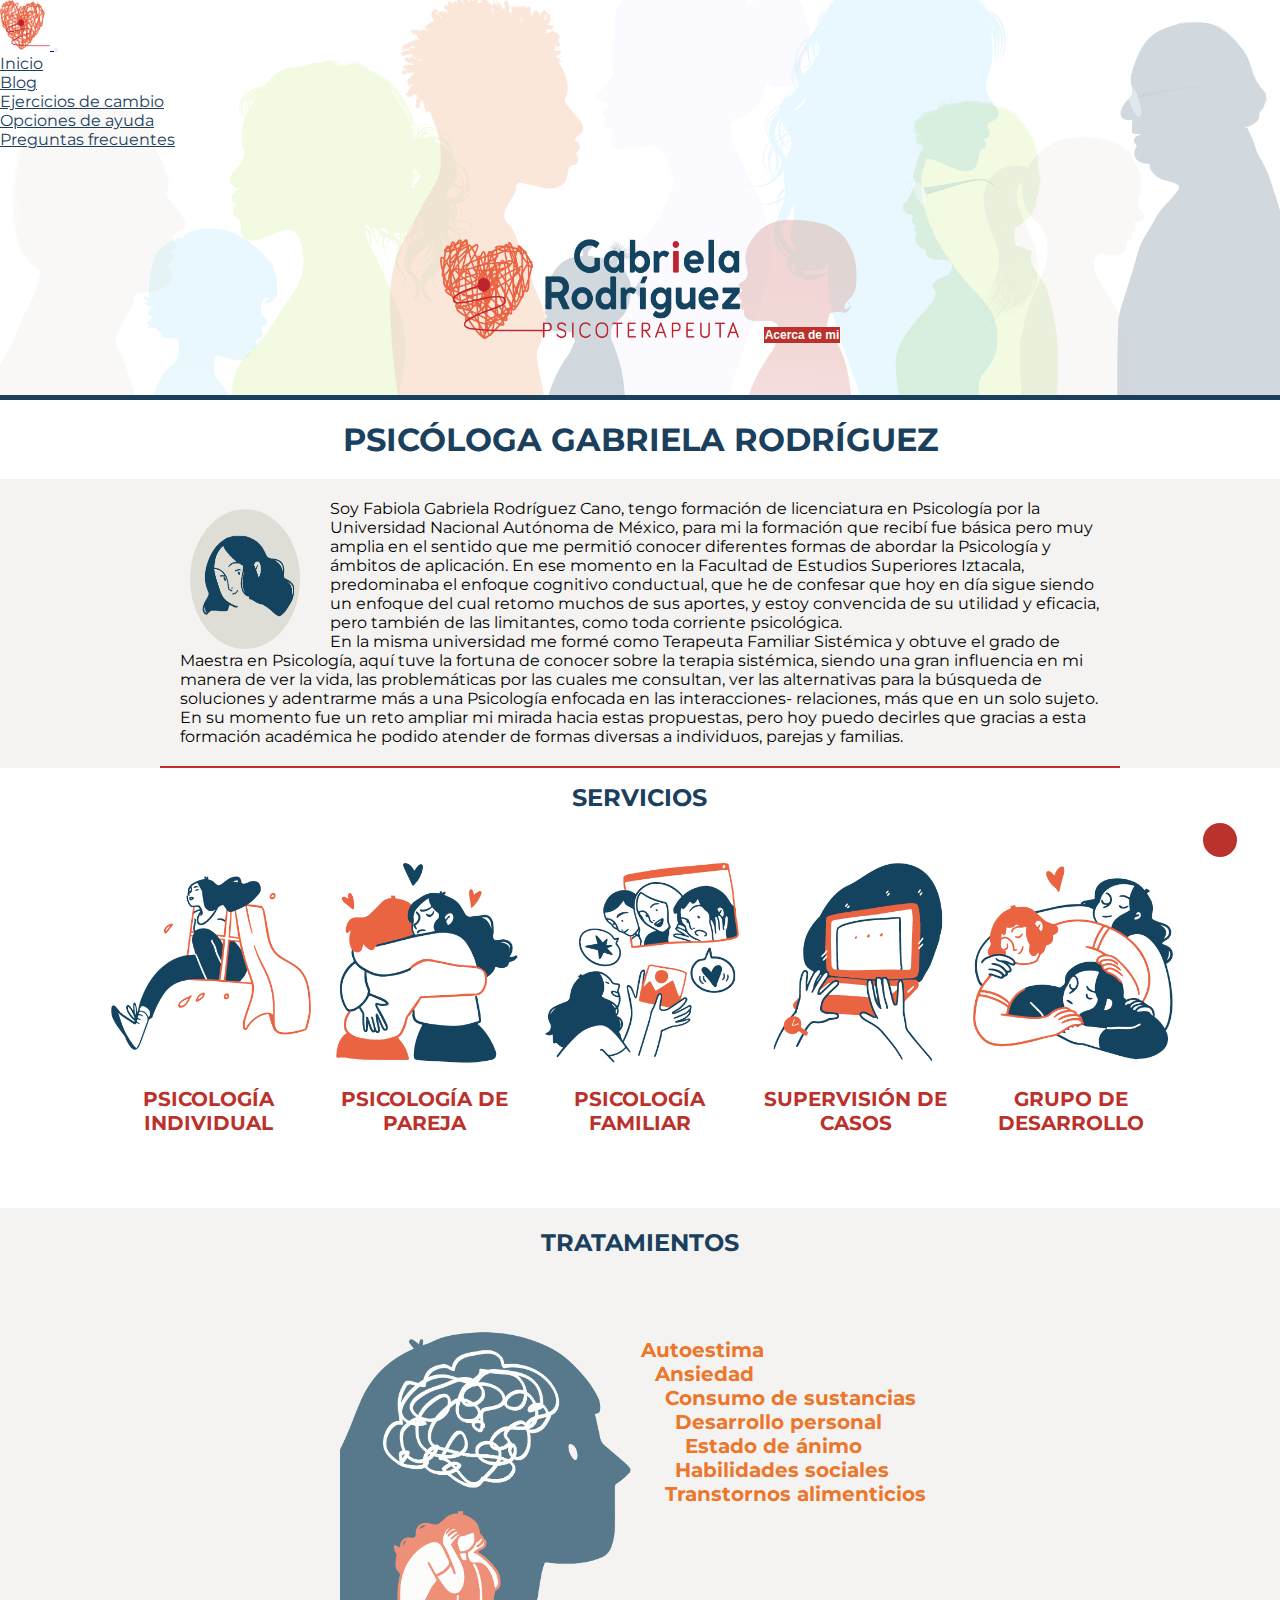
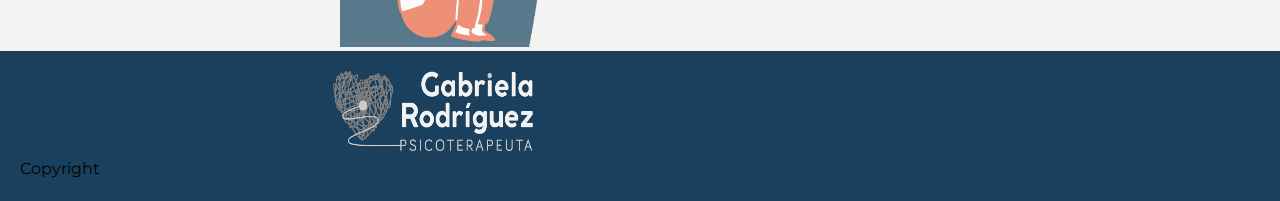
<file: index.html>
<!DOCTYPE html>
<html lang="es">

<head>
    <meta charset="UTF-8">
    <meta name="description" content="Ofrece sus servicios de terapia psicológica individual, psicología familiar, psicología de pareja, supervisión de casos, grupo de desarrollo  ">
    <meta name="keywords" content="psicología, psicóloga, psicología individual, psicología de pareja, psicología familiar, terapia, supervisión de casos, grupo de desarrollo, psicólogo, autoestima, ansiedad, consumo de sustancias, desarrollo personal, estado de ánimo, habilidades sociales, transtornos alimenticios ">
    <meta name="viewport" content="width=device-width, initial-scale=1.0">
    <meta http-equiv="X-UA-Compatible" content="ie=edge">
    <link href="https://cdn.jsdelivr.net/npm/bootstrap@5.1.3/dist/css/bootstrap.min.css" rel="stylesheet" integrity="sha384-1BmE4kWBq78iYhFldvKuhfTAU6auU8tT94WrHftjDbrCEXSU1oBoqyl2QvZ6jIW3"
        crossorigin="anonymous">
    <link rel="stylesheet" href="https://cdnjs.cloudflare.com/ajax/libs/font-awesome/6.3.0/css/all.min.css" integrity="sha512-SzlrxWUlpfuzQ+pcUCosxcglQRNAq/DZjVsC0lE40xsADsfeQoEypE+enwcOiGjk/bSuGGKHEyjSoQ1zVisanQ=="
        crossorigin="anonymous" referrerpolicy="no-referrer">
    <link rel="shortcut icon" href="images/favicon.ico" type="image/x-icon">
    <link rel="stylesheet" href="./css/estilos.css">
    <title>Psicóloga Gabriela Rodriguez</title>
</head>

<body>
    <header>
        <!--Inicio Logo y menu y redes-->
        <!--nav class="navbar navbar-expand-lg navbar-light bg-light"-->
        <nav class="navbar navbar-expand-lg navbar-light">
            <div class="container-fluid">
                <a class="navbar-brand" href="#">
                    <img src="./images/gabriela_rodriguez_home.png" alt="logo Psicologa Gabriela" class="img-fluid">
                </a>
                <button class="navbar-toggler" type="button" data-bs-toggle="collapse" data-bs-target="#navbarNav" aria-controls="navbarNav"
                    aria-expanded="false" aria-label="Toggle navigation">
                    <span class="navbar-toggler-icon"></span>
                </button>
                <div class="collapse navbar-collapse justify-content-center" id="navbarNav">
                    <ul class="navbar-nav">
                        <li class="nav-item">
                            <a class="nav-link active" aria-current="page" href="#">Inicio</a>
                        </li>
                        <li class="nav-item">
                            <a class="nav-link" href="pages/blog.html">Blog</a>
                        </li>
                        <li class="nav-item">
                            <a class="nav-link" href="pages/ejercicios-cambio.html">Ejercicios de cambio</a>
                        </li>
                        <li class="nav-item">
                            <a class="nav-link" href="./pages/opciones-ayuda.html">Opciones de ayuda</a>
                        </li>
                        <!-- <li class="nav-item">
                            <a class="nav-link" href="#">Colegas</a>
                        </li> -->
                        <li class="nav-item">
                            <a class="nav-link" href="./pages/preguntas-frecuentes.html">Preguntas frecuentes</a>
                        </li>
                        <!-- <li class="nav-item">
                            <a class="nav-link" href="./pages/contacto.html">Contacto</a>
                        </li> -->
                    </ul>
                </div>
            </div>
        </nav>
        <div class="encLogo">
            <img class="imgLogo img-fluid" src="./images/gabriela_rodriguez_haeder-02.png" alt="logo psicologa Gabriela">
            <button class="btn btn-red" type="button" data-bs-toggle="collapse" data-bs-target="#acercaDe" aria-expanded="false" aria-controls="collapseExample">
                Acerca de mi
            </button>
        </div>

    </header>
    <!--fin Logo y menu y redes-->
    <main id="pageHome">
        <h1 class="titulo">Psicóloga Gabriela Rodríguez</h1>
        <div class="collapse" id="acercaDe">
            <div class="card card-body">

                <p class="primerP">
                    <img src="./images/gabriela_rodriguez_articulo-quiensoy.png" class="imgAcercaDe">Soy Fabiola Gabriela Rodríguez Cano, tengo formación de licenciatura en Psicología por la Universidad
                    Nacional Autónoma de México, para mi la formación que recibí fue básica pero muy amplia en el sentido
                    que me permitió conocer diferentes formas de abordar la Psicología y ámbitos de aplicación. En ese momento
                    en la Facultad de Estudios Superiores Iztacala, predominaba el enfoque cognitivo conductual, que he de
                    confesar que hoy en día sigue siendo un enfoque del cual retomo muchos de sus aportes, y estoy convencida
                    de su utilidad y eficacia, pero también de las limitantes, como toda corriente psicológica.
                </p>
                <p>En la misma universidad me formé como Terapeuta Familiar Sistémica y obtuve el grado de Maestra en Psicología,
                    aquí tuve la fortuna de conocer sobre la terapia sistémica, siendo una gran influencia en mi manera de
                    ver la vida, las problemáticas por las cuales me consultan, ver las alternativas para la búsqueda de
                    soluciones y adentrarme más a una Psicología enfocada en las interacciones- relaciones, más que en un
                    solo sujeto. En su momento fue un reto ampliar mi mirada hacia estas propuestas, pero hoy puedo decirles
                    que gracias a esta formación académica he podido atender de formas diversas a individuos, parejas y familias.
                </p>
            </div>
        </div>
        </div>

        <section class="servicios">
            <div class="item item0 ">
                <h2 class="serviciosEnc">Servicios</h2>
            </div>
            <div class="item item1 ">
                <div class="servImg">
                    <img src="./images/gabriela_rodriguez_servicios_pisc-ind.png" alt="psicología individual" class="img-fluid">
                </div>
                <h3 class="servTit">Psicología Individual</h3>
            </div>
            <div class="item item2 ">
                <div class="servImg">
                    <img src="./images/gabriela_rodriguez_servicios_pisc-pareja.png" alt="" class="img-fluid">
                </div>
                <h3 class="servTit">Psicología de pareja</h3>
            </div>
            <div class="item item3">
                <div class="servImg">
                    <img src="./images/gabriela_rodriguez_servicios_pisc-fam.png" alt="" class="img-fluid">
                </div>
                <h3 class="servTit">Psicología familiar</h3>
            </div>
            <div class="item item4">
                <div class="servImg">
                    <img src="./images/gabriela_rodriguez_servicios_sup-casos.png" alt="" class="img-fluid">
                </div>
                <h3 class="servTit">Supervisión de casos</h3>
            </div>
            <div class="item item5 ">
                <div class="servImg">
                    <img src="./images/gabriela_rodriguez_servicios_grupo.png" alt="" class="img-fluid">
                </div>
                <h3 class="servTit">Grupo de desarrollo</h3>
            </div>
        </section>
        <!--fin servicios-->
        <!--inicio de tratamientos-->

        <section class="tratamientos">
            <div class="itemt itemt1">
                <h2 class="tratamientoEnc">Tratamientos</h2>
            </div>
            <div class="itemt itemt2">
                <img class="tratamientosImg" src="./images/gabriela_rodriguez_tratamientos.png" alt="" class="img-fluid">
            </div>
            <div class="itemt itemt3">
                <ul class="luTrat">
                    <li class="itemTrat listItemTrat1">Autoestima</li>
                    <li class="itemTrat listItemTrat2">Ansiedad</li>
                    <li class="itemTrat listItemTrat3">Consumo de sustancias</li>
                    <li class="itemTrat listItemTrat4">Desarrollo personal</li>
                    <li class="itemTrat listItemTrat5">Estado de ánimo</li>
                    <li class="itemTrat listItemTrat6">Habilidades sociales</li>
                    <li class="itemTrat listItemTrat7">Transtornos alimenticios</li>
                </ul>
            </div>
        </section>
        <!--fin tratamientos-->
    </main>
    <footer>
        <!--copyright y redes-->
        <div class="itemFooter itemFooter1">
            <img src="./images/gabriela_rodriguez_logo-blanco.png" alt="" class="footLogo">
        </div>
        <div class="itemFooter itemFooter2">
            <div class="itemRedes itemRedes1">
                <a href="">
                    <i class="fa-brands fa-facebook"></i>
                </a>
            </div>
            <div class="itemRedes itemRedes2">
                <a href="">
                    <i class="fa-brands fa-twitter"></i>
                </a>
            </div>
            <div class="itemRedes itemRedes3">
                <a href="">
                    <i class="fa-brands fa-tiktok"></i>
                </a>
            </div>
            <div class="itemRedes itemRedes4">
                <a href="">
                    <i class="fa-brands fa-square-instagram"></i>
                </a>
            </div>
        </div>
        <div class="itemFooter itemFooter3">
            <p class="derechosR">Copyright</p>
        </div>
    </footer>
    <a class="subir" href="#">
        <i class="fa-solid fa-chevron-up"></i>
    </a>
    <script src="https://cdn.jsdelivr.net/npm/@popperjs/core@2.10.2/dist/umd/popper.min.js" integrity="sha384-7+zCNj/IqJ95wo16oMtfsKbZ9ccEh31eOz1HGyDuCQ6wgnyJNSYdrPa03rtR1zdB"
        crossorigin="anonymous"></script>
    <script src="https://cdn.jsdelivr.net/npm/bootstrap@5.1.3/dist/js/bootstrap.min.js" integrity="sha384-QJHtvGhmr9XOIpI6YVutG+2QOK9T+ZnN4kzFN1RtK3zEFEIsxhlmWl5/YESvpZ13"
        crossorigin="anonymous"></script>
</body>

</html>
</file>
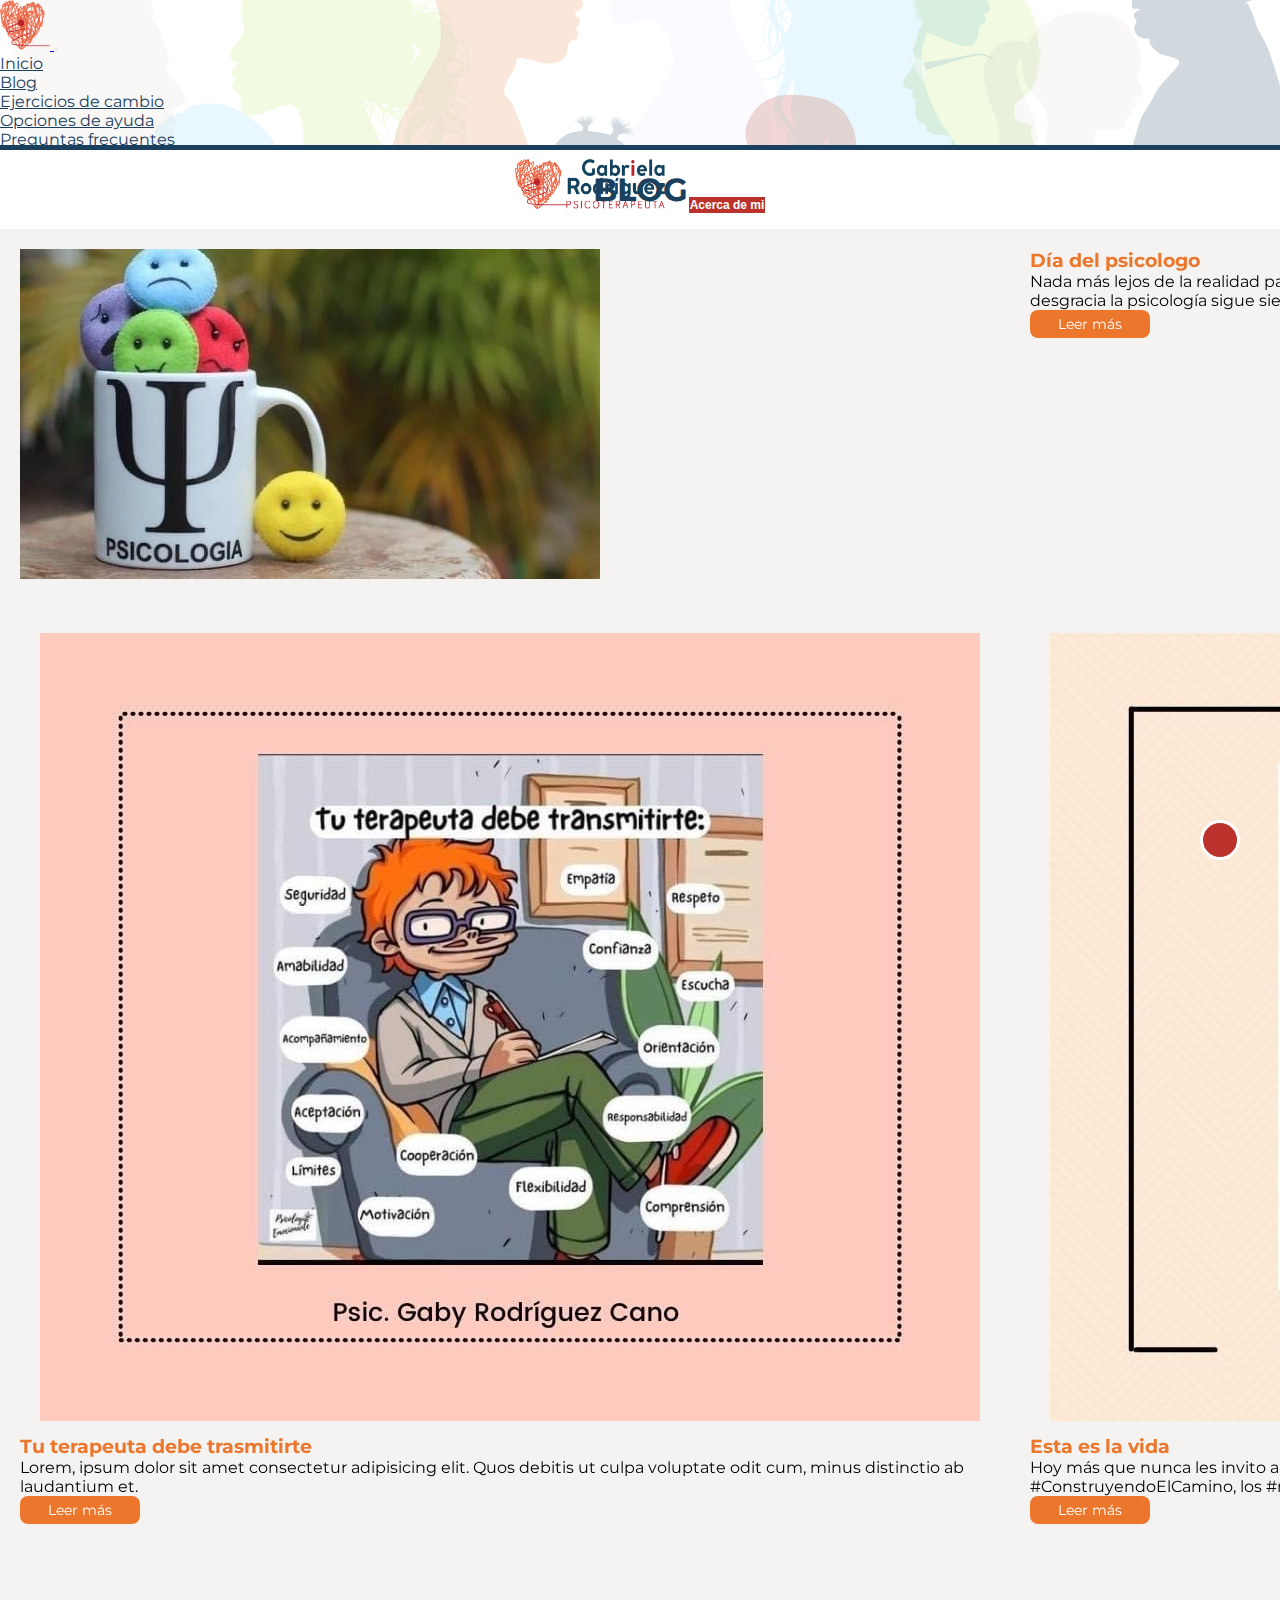
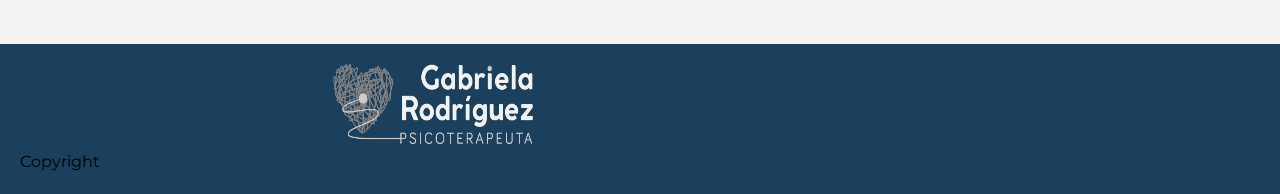
<file: pages/blog.html>
<!DOCTYPE html>
<html lang="es">

<head>
    <meta charset="UTF-8">
    <meta name="description" content="Artículos de divulgación con enfoque en la psicología, reserña de libros, películas o series">
    <meta name="keywords" content="reseña de libro, reseña de película, reseña de serie">
    <meta name="viewport" content="width=device-width, initial-scale=1.0">
    <meta http-equiv="X-UA-Compatible" content="ie=edge">
    <link href="https://cdn.jsdelivr.net/npm/bootstrap@5.1.3/dist/css/bootstrap.min.css" rel="stylesheet" integrity="sha384-1BmE4kWBq78iYhFldvKuhfTAU6auU8tT94WrHftjDbrCEXSU1oBoqyl2QvZ6jIW3"
        crossorigin="anonymous">
    <link href="https://unpkg.com/aos@2.3.1/dist/aos.css" rel="stylesheet">
    <link rel="stylesheet" href="https://cdnjs.cloudflare.com/ajax/libs/font-awesome/6.3.0/css/all.min.css" integrity="sha512-SzlrxWUlpfuzQ+pcUCosxcglQRNAq/DZjVsC0lE40xsADsfeQoEypE+enwcOiGjk/bSuGGKHEyjSoQ1zVisanQ=="
        crossorigin="anonymous" referrerpolicy="no-referrer">
    <link rel="shortcut icon" href="./../images/favicon.ico" type="image/x-icon">
    <link rel="stylesheet" href="./../css/estilos.css">
    <title>Blog</title>
</head>

<body>
    <header class="encSecundario">
        <!--Inicio Logo y menu y redes-->
        <!--nav class="navbar navbar-expand-lg navbar-light bg-light"-->
        <nav class="navbar navbar-expand-lg navbar-light">
            <div class="container-fluid">
                <a class="navbar-brand" href="#">
                    <img src="./../images/gabriela_rodriguez_home.png" alt="logo Psicologa Gabriela">
                </a>
                <button class="navbar-toggler" type="button" data-bs-toggle="collapse" data-bs-target="#navbarNav" aria-controls="navbarNav"
                    aria-expanded="false" aria-label="Toggle navigation">
                    <span class="navbar-toggler-icon"></span>
                </button>
                <div class="collapse navbar-collapse justify-content-center" id="navbarNav">
                    <ul class="navbar-nav">
                        <li class="nav-item">
                            <a class="nav-link active" aria-current="page" href="./../index.html">Inicio</a>
                        </li>
                        <li class="nav-item">
                            <a class="nav-link" href="#">Blog</a>
                        </li>
                        <li class="nav-item">
                            <a class="nav-link" href="./ejercicios-cambio.html">Ejercicios de cambio</a>
                        </li>
                        <li class="nav-item">
                            <a class="nav-link" href="./opciones-ayuda.html">Opciones de ayuda</a>
                        </li>
                        <!-- <li class="nav-item">
                            <a class="nav-link" href="#">Colegas</a>
                        </li> -->
                        <li class="nav-item">
                            <a class="nav-link" href="./preguntas-frecuentes.html">Preguntas frecuentes</a>
                        </li>
                        <!-- <li class="nav-item">
                            <a class="nav-link" href="./contacto.html">Contacto</a>
                        </li> -->
                    </ul>
                </div>
            </div>
        </nav>
        <div class="encLogo">
            <img class="imgLogo" src="./../images/gabriela_rodriguez_haeder-02.png" alt="logo psicologa Gabriela" class="img-fluid">
            <button class="btn btn-red" type="button" data-bs-toggle="collapse" data-bs-target="#acercaDe" aria-expanded="false" aria-controls="collapseExample">
                Acerca de mi
            </button>
        </div>

    </header>
    <!--fin Logo y menu y redes-->
    <main>
        <h1 class="titulo">Blog</h1>
        <section class="articulos">
            <div class="intemArtic itemArtic1" data-aos="fade-up">
                <img src="./../images/dia-psicologo.jpg" alt="" class="card__img img-fluid">
            </div>
            <div class="intemArtic itemArtic2" data-aos="fade-up">
                <h3 class="card__title">Día del psicologo</h3>
                <p class="card__txt">Nada más lejos de la realidad para ser un buen psicólogo hay que sentir la vocación requiere grandes esfuerzos,
                    inestabilidad y falta de rutina, y hay que estar muy motivado para no tirar la toalla e irse al camino
                    fácil por desgracia la psicología sigue siendo un gran tabú y eso dificulta su trabajo.
                </p>
                <a href="#" class="card__button">Leer más</a>
            </div>
            <div class="intemArtic itemArtic3" data-aos="fade-up">
                <articule class="card">
                    <img src="./../images/terapeuta-transmite.jpg" alt="" class="card__img img-fluid">
                    <h3 class="card__title">Tu terapeuta debe trasmitirte</h3>
                    <p class="card__txt">Lorem, ipsum dolor sit amet consectetur adipisicing elit. Quos debitis ut culpa voluptate odit cum, minus
                        distinctio ab laudantium et.</p>
                    <a href="#" class="card__button">Leer más</a>
                </articule>
            </div>
            <div class="intemArtic itemArtic4" data-aos="fade-up">
                <articule class="card">
                    <img src="./../images/la-vida.jpg" alt="" class="card__img img-fluid">
                    <h3 class="card__title">Esta es la vida</h3>
                    <p class="card__txt">Hoy más que nunca les invito a aceptar que la #vida tiene buenas y malas, y que realmente, cada uno podemos
                        ir #ConstruyendoElCamino, los #recuerdos y los #aprendizajes, para vivir esta vida.

                    </p>
                    <a href="#" class="card__button">Leer más</a>
                </articule>
            </div>
            <div class="intemArtic itemArtic5" data-aos="fade-up">
                <articule class="card">
                    <img src="./../images/evitar-sobreproteccion.jpg" alt="" class="card__img img-fluid">
                    <h3 class="card__title">Evitar la sobreprotección</h3>
                    <p class="card__txt">La sobreprotección es igual a decirle a tus hijos(as) que no confías o crees en él o ella. Checa como
                        evitarlo👇 #cpikuub
                    </p>
                    <a href="#" class="card__button">Leer más</a>
                </articule>
            </div>
            <div class="intemArtic itemArtic6">
                <a href="#" class="paginacion">
                    <span class="pag">1</span>
                </a>
                <a href="#" class="paginacion">
                    <span class="pag">2</span>
                </a>
                <a href="#" class="paginacion">
                    <span class="pag">3</span>
                </a>
                <a href="#" class="paginacion">
                    <span class="pag">4</span>
                </a>




            </div>
        </section>
    </main>
    <footer>
        <!--copyright y redes-->
        <div class="itemFooter itemFooter1">
            <img src="./../images/gabriela_rodriguez_logo-blanco.png" alt="" class="footLogo">
        </div>
        <div class="itemFooter itemFooter2">
            <div class="itemRedes itemRedes1">
                <a href="">
                    <i class="fa-brands fa-facebook"></i>
                </a>
            </div>
            <div class="itemRedes itemRedes2">
                <a href="">
                    <i class="fa-brands fa-twitter"></i>
                </a>
            </div>
            <div class="itemRedes itemRedes3">
                <a href="">
                    <i class="fa-brands fa-tiktok"></i>
                </a>
            </div>
            <div class="itemRedes itemRedes4">
                <a href="">
                    <i class="fa-brands fa-square-instagram"></i>
                </a>
            </div>
        </div>
        <div class="itemFooter itemFooter3">
            <p class="derechosR">Copyright</p>
        </div>
    </footer>
    <a class="subir" href="#">
        <i class="fa-solid fa-chevron-up"></i>
    </a>
    <script src="https://cdn.jsdelivr.net/npm/@popperjs/core@2.10.2/dist/umd/popper.min.js" integrity="sha384-7+zCNj/IqJ95wo16oMtfsKbZ9ccEh31eOz1HGyDuCQ6wgnyJNSYdrPa03rtR1zdB"
        crossorigin="anonymous"></script>
    <script src="https://cdn.jsdelivr.net/npm/bootstrap@5.1.3/dist/js/bootstrap.min.js" integrity="sha384-QJHtvGhmr9XOIpI6YVutG+2QOK9T+ZnN4kzFN1RtK3zEFEIsxhlmWl5/YESvpZ13"
        crossorigin="anonymous"></script>
    <script src="https://unpkg.com/aos@2.3.1/dist/aos.js"></script>
    <script>
        AOS.init();
    </script>
</body>

</html>
</file>
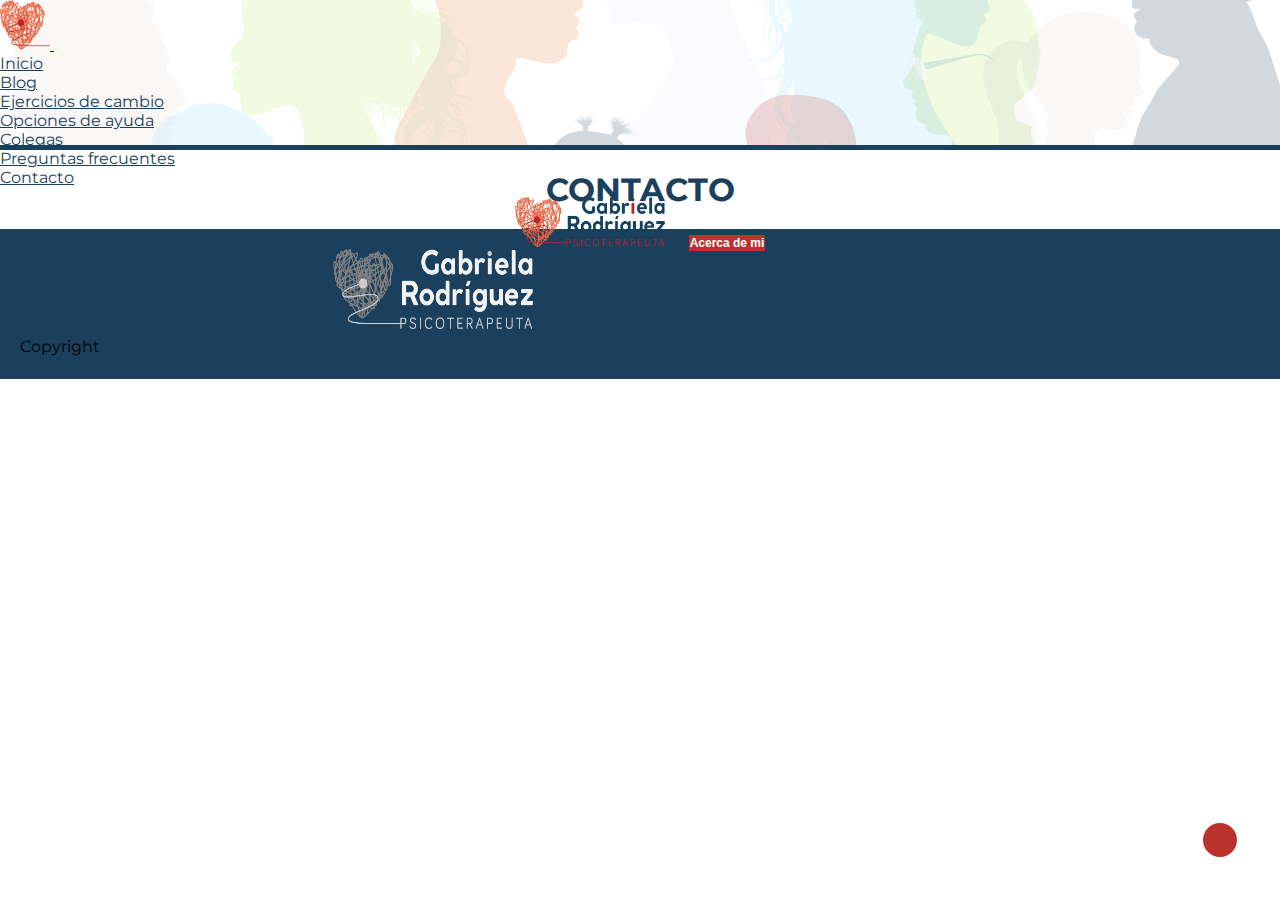
<file: pages/contacto.html>
<!DOCTYPE html>
<html lang="es">

<head>
    <meta charset="UTF-8">
    <meta name="description" content="Directorio de hospitales en psiquiatría y Centros de salud para la atención psicológica">
    <meta name="viewport" content="width=device-width, initial-scale=1.0">
    <meta http-equiv="X-UA-Compatible" content="ie=edge">
    <link href="https://cdn.jsdelivr.net/npm/bootstrap@5.1.3/dist/css/bootstrap.min.css" rel="stylesheet" integrity="sha384-1BmE4kWBq78iYhFldvKuhfTAU6auU8tT94WrHftjDbrCEXSU1oBoqyl2QvZ6jIW3"
        crossorigin="anonymous">
    <link rel="stylesheet" href="https://cdnjs.cloudflare.com/ajax/libs/font-awesome/6.3.0/css/all.min.css" integrity="sha512-SzlrxWUlpfuzQ+pcUCosxcglQRNAq/DZjVsC0lE40xsADsfeQoEypE+enwcOiGjk/bSuGGKHEyjSoQ1zVisanQ=="
        crossorigin="anonymous" referrerpolicy="no-referrer">
    <link rel="shortcut icon" href="./../images/favicon.ico" type="image/x-icon">
    <link rel="stylesheet" href="./../css/estilos.css">
    <title>Opciones de ayuda</title>
</head>

<body>
    <header class="encSecundario">
        <!--Inicio Logo y menu y redes-->
        <!--nav class="navbar navbar-expand-lg navbar-light bg-light"-->
        <nav class="navbar navbar-expand-lg navbar-light">
            <div class="container-fluid">
                <a class="navbar-brand" href="#">
                    <img src="./../images/gabriela_rodriguez_home.png" alt="logo Psicologa Gabriela">
                </a>
                <button class="navbar-toggler" type="button" data-bs-toggle="collapse" data-bs-target="#navbarNav" aria-controls="navbarNav"
                    aria-expanded="false" aria-label="Toggle navigation">
                    <span class="navbar-toggler-icon"></span>
                </button>
                <div class="collapse navbar-collapse justify-content-center" id="navbarNav">
                    <ul class="navbar-nav">
                        <li class="nav-item">
                            <a class="nav-link active" aria-current="page" href="./../index.html">Inicio</a>
                        </li>
                        <li class="nav-item">
                            <a class="nav-link" href="./blog.html">Blog</a>
                        </li>
                        <li class="nav-item">
                            <a class="nav-link" href="./ejercicios-cambio.html">Ejercicios de cambio</a>
                        </li>
                        <li class="nav-item">
                            <a class="nav-link" href="#">Opciones de ayuda</a>
                        </li>
                        <li class="nav-item">
                            <a class="nav-link" href="#">Colegas</a>
                        </li>
                        <li class="nav-item">
                            <a class="nav-link" href="#">Preguntas frecuentes</a>
                        </li>
                        <li class="nav-item">
                            <a class="nav-link" href="#">Contacto</a>
                        </li>
                    </ul>
                </div>
            </div>
        </nav>
        <div class="encLogo">
            <img class="imgLogo" src="./../images/gabriela_rodriguez_haeder-02.png" alt="logo psicologa Gabriela" class="img-fluid">
            <button type="button" class="btn btn-red">Acerca de mi</button>
        </div>

    </header>
    <!--fin Logo y menu y redes-->
    <main>
        <h1 class="titulo">Contacto</h1>
        <section class="contacto">

        </section>
    </main>
    <footer>
        <!--copyright y redes-->
        <div class="itemFooter itemFooter1">
            <img src="./../images/gabriela_rodriguez_logo-blanco.png" alt="" class="footLogo">
        </div>
        <div class="itemFooter itemFooter2">
            <div class="itemRedes itemRedes1">
                <a href="">
                    <i class="fa-brands fa-facebook"></i>
                </a>
            </div>
            <div class="itemRedes itemRedes2">
                <a href="">
                    <i class="fa-brands fa-twitter"></i>
                </a>
            </div>
            <div class="itemRedes itemRedes3">
                <a href="">
                    <i class="fa-brands fa-tiktok"></i>
                </a>
            </div>
            <div class="itemRedes itemRedes4">
                <a href="">
                    <i class="fa-brands fa-square-instagram"></i>
                </a>
            </div>
        </div>
        <div class="itemFooter itemFooter3">
            <p class="derechosR">Copyright</p>
        </div>
    </footer>
    <a class="subir" href="#">
        <i class="fa-solid fa-chevron-up"></i>
    </a>
    <script src="https://cdn.jsdelivr.net/npm/@popperjs/core@2.10.2/dist/umd/popper.min.js" integrity="sha384-7+zCNj/IqJ95wo16oMtfsKbZ9ccEh31eOz1HGyDuCQ6wgnyJNSYdrPa03rtR1zdB"
        crossorigin="anonymous"></script>
    <script src="https://cdn.jsdelivr.net/npm/bootstrap@5.1.3/dist/js/bootstrap.min.js" integrity="sha384-QJHtvGhmr9XOIpI6YVutG+2QOK9T+ZnN4kzFN1RtK3zEFEIsxhlmWl5/YESvpZ13"
        crossorigin="anonymous"></script>
</body>

</html>
</file>
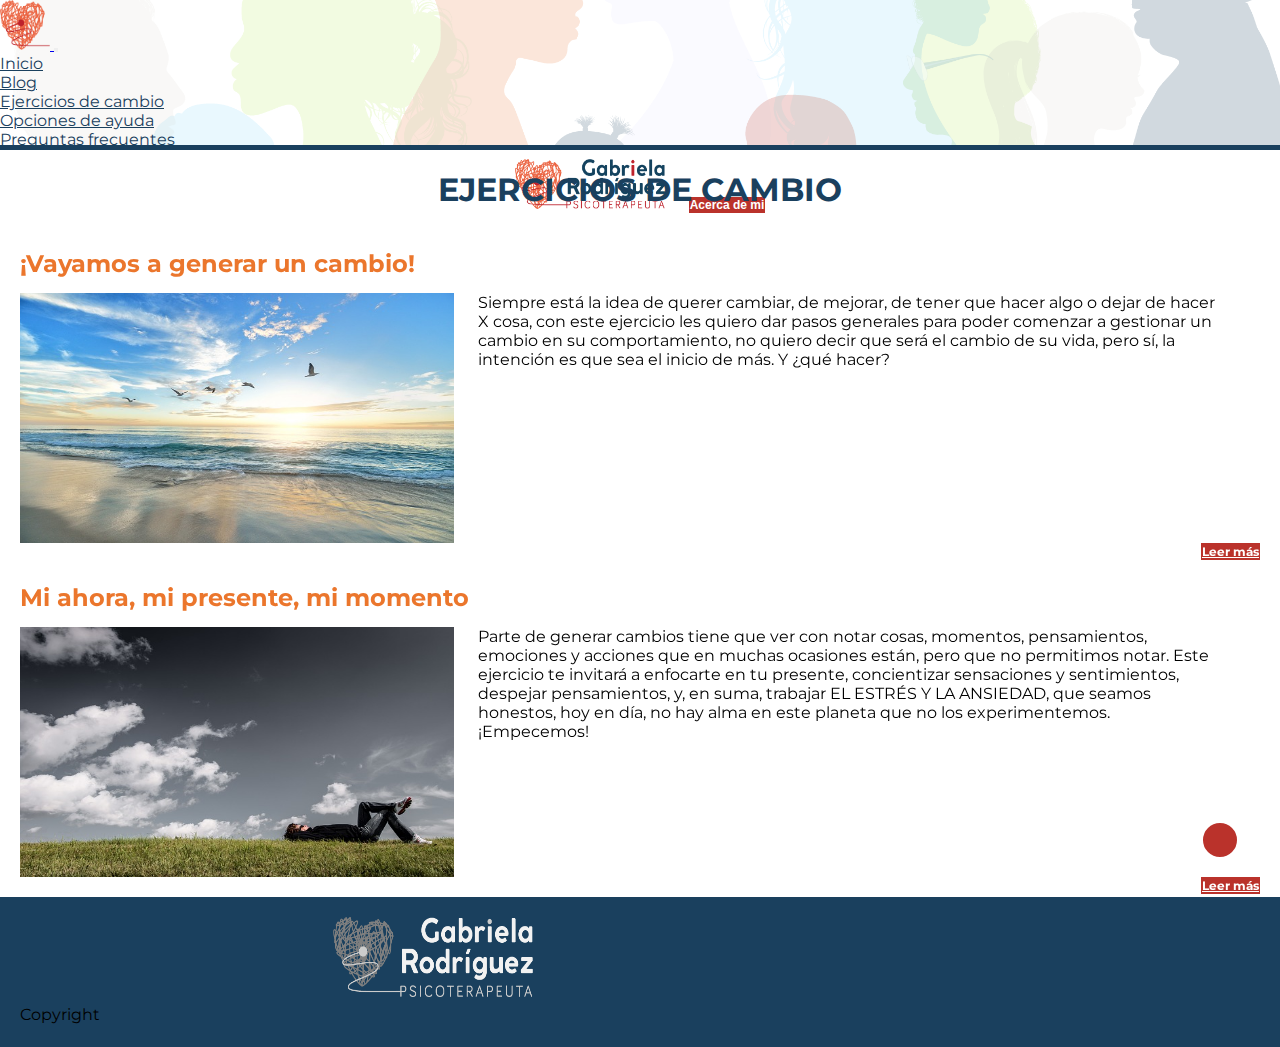
<file: pages/ejercicios-cambio.html>
<!DOCTYPE html>
<html lang="es">

<head>
    <meta charset="UTF-8">
    <meta name="description" content="Ejercicios que motivan a realizar un cambio con el seguimiento de pasos generales para comenzar a gestionar un cambio en su comportamiento">
    <meta name="viewport" content="width=device-width, initial-scale=1.0">
    <meta http-equiv="X-UA-Compatible" content="ie=edge">
    <link href="https://cdn.jsdelivr.net/npm/bootstrap@5.1.3/dist/css/bootstrap.min.css" rel="stylesheet" integrity="sha384-1BmE4kWBq78iYhFldvKuhfTAU6auU8tT94WrHftjDbrCEXSU1oBoqyl2QvZ6jIW3"
        crossorigin="anonymous">
    <link href="https://unpkg.com/aos@2.3.1/dist/aos.css" rel="stylesheet">
    <link rel="stylesheet" href="https://cdnjs.cloudflare.com/ajax/libs/font-awesome/6.3.0/css/all.min.css" integrity="sha512-SzlrxWUlpfuzQ+pcUCosxcglQRNAq/DZjVsC0lE40xsADsfeQoEypE+enwcOiGjk/bSuGGKHEyjSoQ1zVisanQ=="
        crossorigin="anonymous" referrerpolicy="no-referrer">
    <link rel="shortcut icon" href="./../images/favicon.ico" type="image/x-icon">
    <link rel="stylesheet" href="./../css/estilos.css">
    <title>Ejercicios de cambio</title>
</head>

<body>
    <header class="encSecundario">
        <!--Inicio Logo y menu y redes-->
        <!--nav class="navbar navbar-expand-lg navbar-light bg-light"-->
        <nav class="navbar navbar-expand-lg navbar-light">
            <div class="container-fluid">
                <a class="navbar-brand" href="#">
                    <img src="./../images/gabriela_rodriguez_home.png" alt="logo Psicologa Gabriela">
                </a>
                <button class="navbar-toggler" type="button" data-bs-toggle="collapse" data-bs-target="#navbarNav" aria-controls="navbarNav"
                    aria-expanded="false" aria-label="Toggle navigation">
                    <span class="navbar-toggler-icon"></span>
                </button>
                <div class="collapse navbar-collapse justify-content-center" id="navbarNav">
                    <ul class="navbar-nav">
                        <li class="nav-item">
                            <a class="nav-link active" aria-current="page" href="./../index.html">Inicio</a>
                        </li>
                        <li class="nav-item">
                            <a class="nav-link" href="./blog.html">Blog</a>
                        </li>
                        <li class="nav-item">
                            <a class="nav-link" href="#">Ejercicios de cambio</a>
                        </li>
                        <li class="nav-item">
                            <a class="nav-link" href="./opciones-ayuda.html">Opciones de ayuda</a>
                        </li>
                        <!-- <li class="nav-item">
                            <a class="nav-link" href="#">Colegas</a>
                        </li> -->
                        <li class="nav-item">
                            <a class="nav-link" href="./preguntas-frecuentes.html">Preguntas frecuentes</a>
                        </li>
                        <!-- <li class="nav-item">
                            <a class="nav-link" href="./contacto.html">Contacto</a>
                        </li> -->
                    </ul>
                </div>
            </div>
        </nav>
        <div class="encLogo">
            <img class="imgLogo" src="./../images/gabriela_rodriguez_haeder-02.png" alt="logo psicologa Gabriela" class="img-fluid">
            <button type="button" class="btn btn-red">Acerca de mi</button>
        </div>

    </header>
    <!--fin Logo y menu y redes-->
    <main>
        <h1 class="titulo">Ejercicios de cambio</h1>
        <section class="articulo">
            <div class="card itemEC" data-aos="zoom-in-up">
                <div class="card-body">
                    <h2 class="card-title">¡Vayamos a generar un cambio!</h2>
                    <img src="../images/1-generacion-cambio.jpg" alt="amanecer en la playa" class="card-img img-fluid">
                    <p class="card-txt">Siempre está la idea de querer cambiar, de mejorar, de tener que hacer algo o dejar de hacer X cosa,
                        con este ejercicio les quiero dar pasos generales para poder comenzar a gestionar un cambio en su
                        comportamiento, no quiero decir que será el cambio de su vida, pero sí, la intención es que sea el
                        inicio de más. Y ¿qué hacer?</p>
                    <a href="#" class="btn btn-red">Leer más</a>
                </div>
            </div>
            <div class="card itemEC" data-aos="zoom-in-up">
                <div class="card-body">
                    <h2 class="card-title">Mi ahora, mi presente, mi momento</h2>
                    <img src="../images/2-generacion-cambio.jpg" alt="amanecer en la playa" class="card-img img-fluid">
                    <p class="card-txt">Parte de generar cambios tiene que ver con notar cosas, momentos, pensamientos, emociones y acciones
                        que en muchas ocasiones están, pero que no permitimos notar. Este ejercicio te invitará a enfocarte
                        en tu presente, concientizar sensaciones y sentimientos, despejar pensamientos, y, en suma, trabajar
                        EL ESTRÉS Y LA ANSIEDAD, que seamos honestos, hoy en día, no hay alma en este planeta que no los
                        experimentemos. ¡Empecemos!</p>
                    <a href="#" class="btn btn-red">Leer más</a>
                </div>
            </div>
        </section>
    </main>
    <footer>
        <!--copyright y redes-->
        <div class="itemFooter itemFooter1">
            <img src="./../images/gabriela_rodriguez_logo-blanco.png" alt="" class="footLogo">
        </div>
        <div class="itemFooter itemFooter2">
            <div class="itemRedes itemRedes1">
                <a href="">
                    <i class="fa-brands fa-facebook"></i>
                </a>
            </div>
            <div class="itemRedes itemRedes2">
                <a href="">
                    <i class="fa-brands fa-twitter"></i>
                </a>
            </div>
            <div class="itemRedes itemRedes3">
                <a href="">
                    <i class="fa-brands fa-tiktok"></i>
                </a>
            </div>
            <div class="itemRedes itemRedes4">
                <a href="">
                    <i class="fa-brands fa-square-instagram"></i>
                </a>
            </div>
        </div>
        <div class="itemFooter itemFooter3">
            <p class="derechosR">Copyright</p>
        </div>
    </footer>
    <a class="subir" href="#">
        <i class="fa-solid fa-chevron-up"></i>
    </a>
    <script src="https://cdn.jsdelivr.net/npm/@popperjs/core@2.10.2/dist/umd/popper.min.js" integrity="sha384-7+zCNj/IqJ95wo16oMtfsKbZ9ccEh31eOz1HGyDuCQ6wgnyJNSYdrPa03rtR1zdB"
        crossorigin="anonymous"></script>
    <script src="https://cdn.jsdelivr.net/npm/bootstrap@5.1.3/dist/js/bootstrap.min.js" integrity="sha384-QJHtvGhmr9XOIpI6YVutG+2QOK9T+ZnN4kzFN1RtK3zEFEIsxhlmWl5/YESvpZ13"
        crossorigin="anonymous"></script>
    <script src="https://unpkg.com/aos@2.3.1/dist/aos.js"></script>
    <script>
        AOS.init();
    </script>
</body>

</html>
</file>
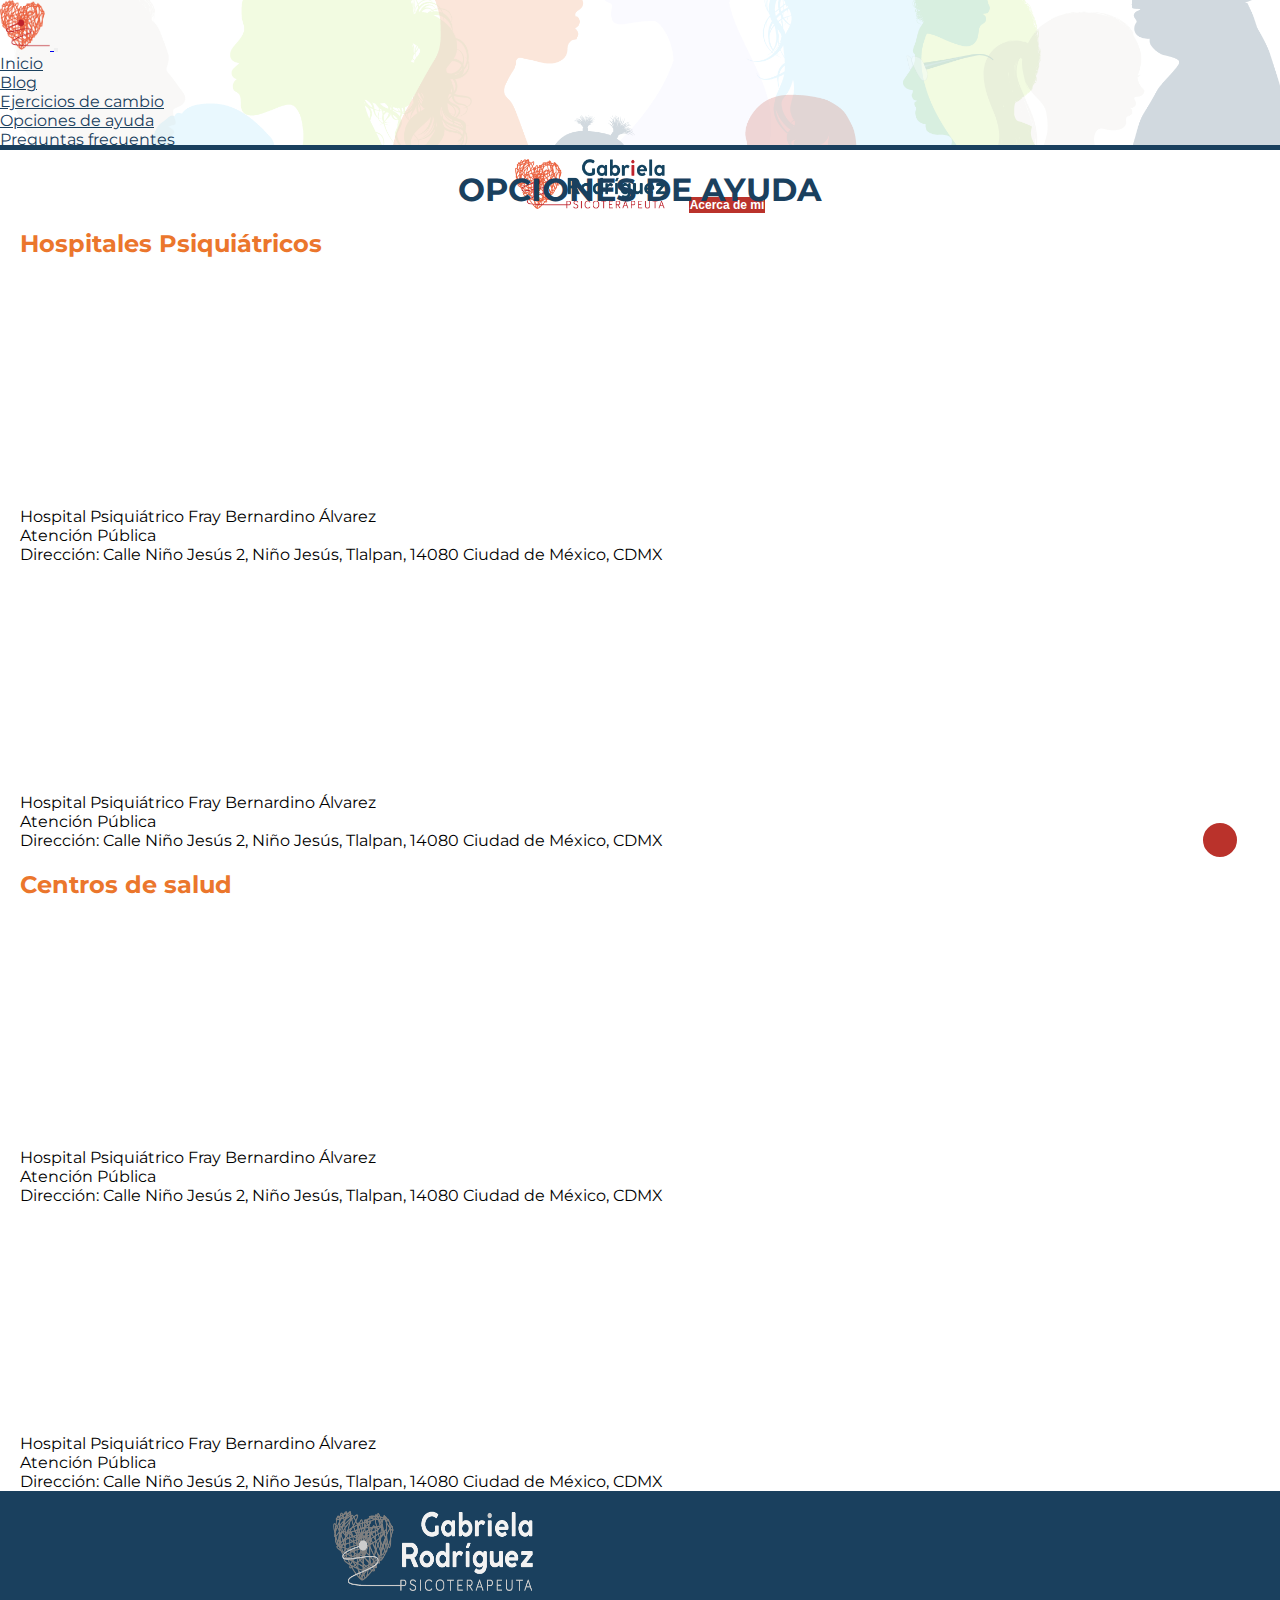
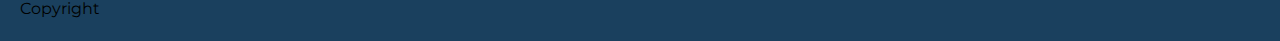
<file: pages/opciones-ayuda.html>
<!DOCTYPE html>
<html lang="es">

<head>
    <meta charset="UTF-8">
    <meta name="description" content="Directorio de hospitales en psiquiatría y Centros de salud para la atención psicológica">
    <meta name="viewport" content="width=device-width, initial-scale=1.0">
    <meta http-equiv="X-UA-Compatible" content="ie=edge">
    <link href="https://cdn.jsdelivr.net/npm/bootstrap@5.1.3/dist/css/bootstrap.min.css" rel="stylesheet" integrity="sha384-1BmE4kWBq78iYhFldvKuhfTAU6auU8tT94WrHftjDbrCEXSU1oBoqyl2QvZ6jIW3"
        crossorigin="anonymous">
    <link rel="stylesheet" href="https://cdnjs.cloudflare.com/ajax/libs/font-awesome/6.3.0/css/all.min.css" integrity="sha512-SzlrxWUlpfuzQ+pcUCosxcglQRNAq/DZjVsC0lE40xsADsfeQoEypE+enwcOiGjk/bSuGGKHEyjSoQ1zVisanQ=="
        crossorigin="anonymous" referrerpolicy="no-referrer">
    <link rel="shortcut icon" href="./../images/favicon.ico" type="image/x-icon">
    <link rel="stylesheet" href="./../css/estilos.css">
    <title>Opciones de ayuda</title>
</head>

<body>
    <header class="encSecundario">
        <!--Inicio Logo y menu y redes-->
        <!--nav class="navbar navbar-expand-lg navbar-light bg-light"-->
        <nav class="navbar navbar-expand-lg navbar-light">
            <div class="container-fluid">
                <a class="navbar-brand" href="#">
                    <img src="./../images/gabriela_rodriguez_home.png" alt="logo Psicologa Gabriela">
                </a>
                <button class="navbar-toggler" type="button" data-bs-toggle="collapse" data-bs-target="#navbarNav" aria-controls="navbarNav"
                    aria-expanded="false" aria-label="Toggle navigation">
                    <span class="navbar-toggler-icon"></span>
                </button>
                <div class="collapse navbar-collapse justify-content-center" id="navbarNav">
                    <ul class="navbar-nav">
                        <li class="nav-item">
                            <a class="nav-link active" aria-current="page" href="./../index.html">Inicio</a>
                        </li>
                        <li class="nav-item">
                            <a class="nav-link" href="./blog.html">Blog</a>
                        </li>
                        <li class="nav-item">
                            <a class="nav-link" href="./ejercicios-cambio.html">Ejercicios de cambio</a>
                        </li>
                        <li class="nav-item">
                            <a class="nav-link" href="#">Opciones de ayuda</a>
                        </li>
                        <!-- <li class="nav-item">
                            <a class="nav-link" href="#">Colegas</a>
                        </li> -->
                        <li class="nav-item">
                            <a class="nav-link" href="./preguntas-frecuentes.html">Preguntas frecuentes</a>
                        </li>
                        <!-- <li class="nav-item">
                            <a class="nav-link" href="./contacto.html">Contacto</a>
                        </li> -->
                    </ul>
                </div>
            </div>
        </nav>
        <div class="encLogo">
            <img class="imgLogo" src="./../images/gabriela_rodriguez_haeder-02.png" alt="logo psicologa Gabriela" class="img-fluid">
            <button type="button" class="btn btn-red">Acerca de mi</button>
        </div>

    </header>
    <!--fin Logo y menu y redes-->
    <main>
        <h1 class="titulo">Opciones de ayuda</h1>
        <section class="hospitales">
            <h2 class="titulo">Hospitales Psiquiátricos</h2>
            <div class="row">
                <div class="col">
                    <div class="ubicacion">
                        <iframe src="https://www.google.com/maps/embed?pb=!1m14!1m8!1m3!1d15063.486536279112!2d-99.1606609!3d19.2879477!3m2!1i1024!2i768!4f13.1!3m3!1m2!1s0x85ce008ab18c81d5%3A0x3f53498b19c098ae!2sHospital%20Psiqui%C3%A1trico%20Fray%20Bernardino%20%C3%81lvarez!5e0!3m2!1ses!2smx!4v1681678929356!5m2!1ses!2smx"
                            width="300" height="225" style="border:0;" allowfullscreen="" loading="lazy" referrerpolicy="no-referrer-when-downgrade"></iframe>
                    </div>
                    <div class="nombreHospital">
                        Hospital Psiquiátrico Fray Bernardino Álvarez
                    </div>
                    <div class="tipoAtencion">
                        Atención Pública
                    </div>
                    <div class="direccion">
                        Dirección: Calle Niño Jesús 2, Niño Jesús, Tlalpan, 14080 Ciudad de México, CDMX
                    </div>
                </div>
                <div class="col">
                    <div class="ubicacion">
                        <iframe src="https://www.google.com/maps/embed?pb=!1m14!1m8!1m3!1d15063.486536279112!2d-99.1606609!3d19.2879477!3m2!1i1024!2i768!4f13.1!3m3!1m2!1s0x85ce008ab18c81d5%3A0x3f53498b19c098ae!2sHospital%20Psiqui%C3%A1trico%20Fray%20Bernardino%20%C3%81lvarez!5e0!3m2!1ses!2smx!4v1681678929356!5m2!1ses!2smx"
                            width="300" height="225" style="border:0;" allowfullscreen="" loading="lazy" referrerpolicy="no-referrer-when-downgrade"></iframe>
                    </div>
                    <div class="nombreHospital">
                        Hospital Psiquiátrico Fray Bernardino Álvarez
                    </div>
                    <div class="tipoAtencion">
                        Atención Pública
                    </div>
                    <div class="direccion">
                        Dirección: Calle Niño Jesús 2, Niño Jesús, Tlalpan, 14080 Ciudad de México, CDMX
                    </div>
                </div>
            </div>

        </section>
        <section class="centrosSalud">
            <h2 class="titulo">Centros de salud</h2>
            <div class="row">
                <div class="col">
                    <div class="ubicacion">
                        <iframe src="https://www.google.com/maps/embed?pb=!1m14!1m8!1m3!1d15063.486536279112!2d-99.1606609!3d19.2879477!3m2!1i1024!2i768!4f13.1!3m3!1m2!1s0x85ce008ab18c81d5%3A0x3f53498b19c098ae!2sHospital%20Psiqui%C3%A1trico%20Fray%20Bernardino%20%C3%81lvarez!5e0!3m2!1ses!2smx!4v1681678929356!5m2!1ses!2smx"
                            width="300" height="225" style="border:0;" allowfullscreen="" loading="lazy" referrerpolicy="no-referrer-when-downgrade"></iframe>
                    </div>
                    <div class="nombreHospital">
                        Hospital Psiquiátrico Fray Bernardino Álvarez
                    </div>
                    <div class="tipoAtencion">
                        Atención Pública
                    </div>
                    <div class="direccion">
                        Dirección: Calle Niño Jesús 2, Niño Jesús, Tlalpan, 14080 Ciudad de México, CDMX
                    </div>
                </div>
                <div class="col">
                    <div class="ubicacion">
                        <iframe src="https://www.google.com/maps/embed?pb=!1m14!1m8!1m3!1d15063.486536279112!2d-99.1606609!3d19.2879477!3m2!1i1024!2i768!4f13.1!3m3!1m2!1s0x85ce008ab18c81d5%3A0x3f53498b19c098ae!2sHospital%20Psiqui%C3%A1trico%20Fray%20Bernardino%20%C3%81lvarez!5e0!3m2!1ses!2smx!4v1681678929356!5m2!1ses!2smx"
                            width="300" height="225" style="border:0;" allowfullscreen="" loading="lazy" referrerpolicy="no-referrer-when-downgrade"></iframe>
                    </div>
                    <div class="nombreHospital">
                        Hospital Psiquiátrico Fray Bernardino Álvarez
                    </div>
                    <div class="tipoAtencion">
                        Atención Pública
                    </div>
                    <div class="direccion">
                        Dirección: Calle Niño Jesús 2, Niño Jesús, Tlalpan, 14080 Ciudad de México, CDMX
                    </div>
                </div>
            </div>

        </section>
    </main>
    <footer>
        <!--copyright y redes-->
        <div class="itemFooter itemFooter1">
            <img src="./../images/gabriela_rodriguez_logo-blanco.png" alt="" class="footLogo">
        </div>
        <div class="itemFooter itemFooter2">
            <div class="itemRedes itemRedes1">
                <a href="">
                    <i class="fa-brands fa-facebook"></i>
                </a>
            </div>
            <div class="itemRedes itemRedes2">
                <a href="">
                    <i class="fa-brands fa-twitter"></i>
                </a>
            </div>
            <div class="itemRedes itemRedes3">
                <a href="">
                    <i class="fa-brands fa-tiktok"></i>
                </a>
            </div>
            <div class="itemRedes itemRedes4">
                <a href="">
                    <i class="fa-brands fa-square-instagram"></i>
                </a>
            </div>
        </div>
        <div class="itemFooter itemFooter3">
            <p class="derechosR">Copyright</p>
        </div>
    </footer>
    <a class="subir" href="#">
        <i class="fa-solid fa-chevron-up"></i>
    </a>
    <script src="https://cdn.jsdelivr.net/npm/@popperjs/core@2.10.2/dist/umd/popper.min.js" integrity="sha384-7+zCNj/IqJ95wo16oMtfsKbZ9ccEh31eOz1HGyDuCQ6wgnyJNSYdrPa03rtR1zdB"
        crossorigin="anonymous"></script>
    <script src="https://cdn.jsdelivr.net/npm/bootstrap@5.1.3/dist/js/bootstrap.min.js" integrity="sha384-QJHtvGhmr9XOIpI6YVutG+2QOK9T+ZnN4kzFN1RtK3zEFEIsxhlmWl5/YESvpZ13"
        crossorigin="anonymous"></script>
</body>

</html>
</file>
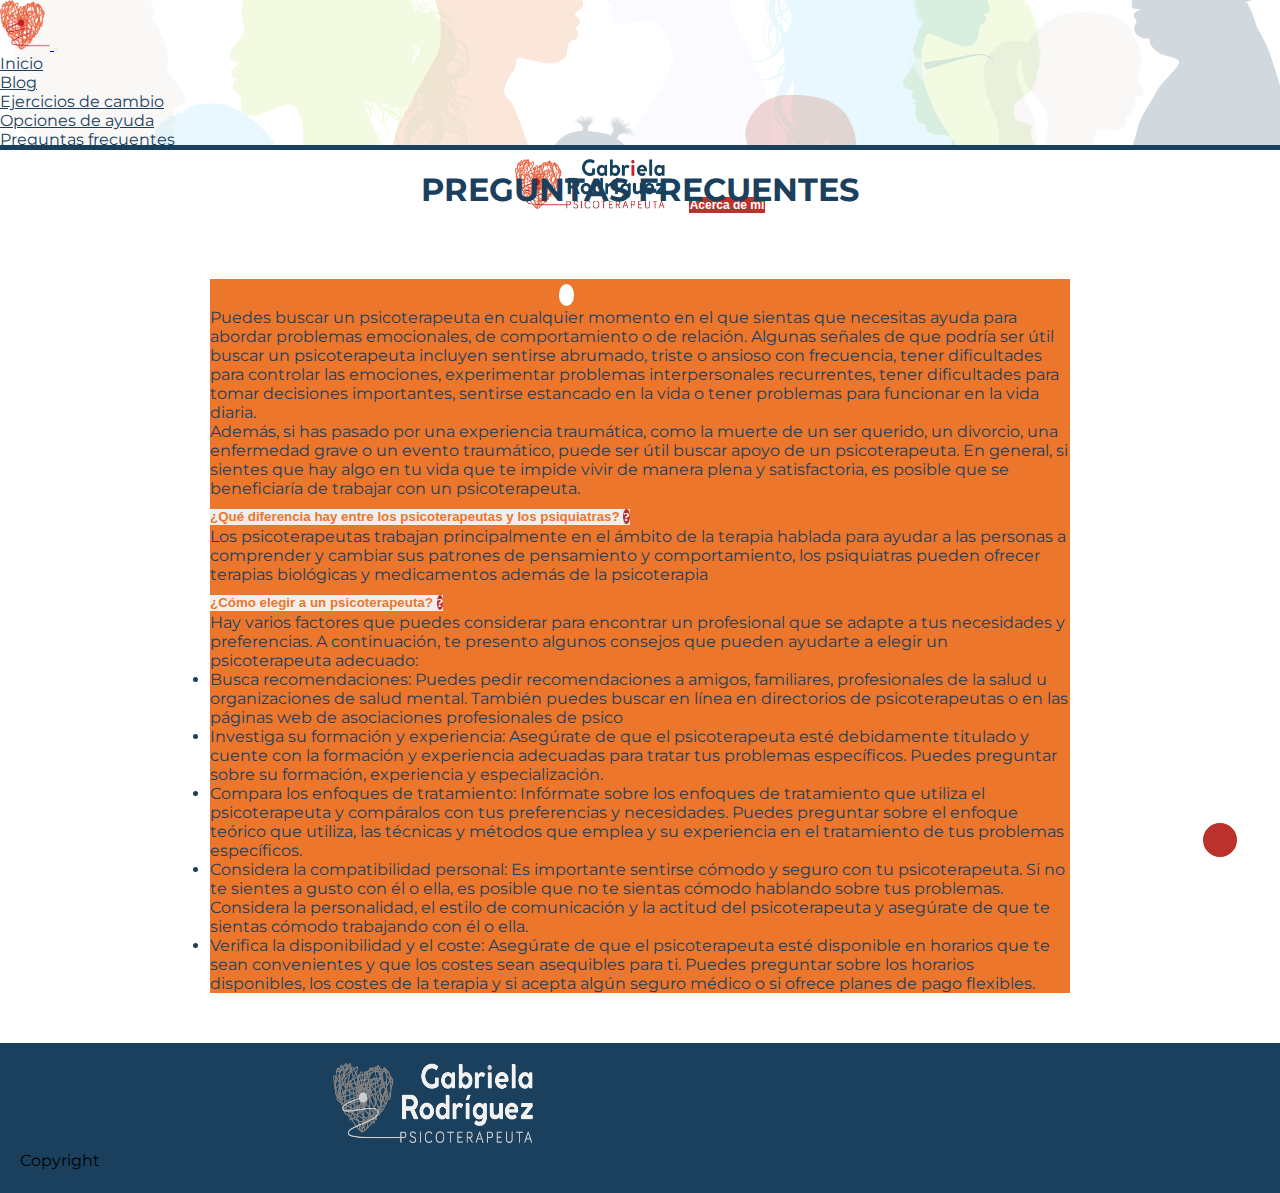
<file: pages/preguntas-frecuentes.html>
<!DOCTYPE html>
<html lang="es">

<head>
    <meta charset="UTF-8">
    <meta name="description" content="Respuestas a preguntas comunes al buscar ayuda psicológica ">
    <meta name="viewport" content="width=device-width, initial-scale=1.0">
    <meta http-equiv="X-UA-Compatible" content="ie=edge">
    <link href="https://cdn.jsdelivr.net/npm/bootstrap@5.1.3/dist/css/bootstrap.min.css" rel="stylesheet" integrity="sha384-1BmE4kWBq78iYhFldvKuhfTAU6auU8tT94WrHftjDbrCEXSU1oBoqyl2QvZ6jIW3"
        crossorigin="anonymous">
    <link rel="stylesheet" href="https://cdnjs.cloudflare.com/ajax/libs/font-awesome/6.3.0/css/all.min.css" integrity="sha512-SzlrxWUlpfuzQ+pcUCosxcglQRNAq/DZjVsC0lE40xsADsfeQoEypE+enwcOiGjk/bSuGGKHEyjSoQ1zVisanQ=="
        crossorigin="anonymous" referrerpolicy="no-referrer">
    <link rel="shortcut icon" href="./../images/favicon.ico" type="image/x-icon">
    <link rel="stylesheet" href="./../css/estilos.css">
    <title>Preguntas frecuentes</title>
</head>

<body>
    <header class="encSecundario">
        <!--Inicio Logo y menu y redes-->
        <!--nav class="navbar navbar-expand-lg navbar-light bg-light"-->
        <nav class="navbar navbar-expand-lg navbar-light">
            <div class="container-fluid">
                <a class="navbar-brand" href="#">
                    <img src="./../images/gabriela_rodriguez_home.png" alt="logo Psicologa Gabriela">
                </a>
                <button class="navbar-toggler" type="button" data-bs-toggle="collapse" data-bs-target="#navbarNav" aria-controls="navbarNav"
                    aria-expanded="false" aria-label="Toggle navigation">
                    <span class="navbar-toggler-icon"></span>
                </button>
                <div class="collapse navbar-collapse justify-content-center" id="navbarNav">
                    <ul class="navbar-nav">
                        <li class="nav-item">
                            <a class="nav-link active" aria-current="page" href="./../index.html">Inicio</a>
                        </li>
                        <li class="nav-item">
                            <a class="nav-link" href="./blog.html">Blog</a>
                        </li>
                        <li class="nav-item">
                            <a class="nav-link" href="./ejercicios-cambio.html">Ejercicios de cambio</a>
                        </li>
                        <li class="nav-item">
                            <a class="nav-link" href="#">Opciones de ayuda</a>
                        </li>
                        <!-- <li class="nav-item">
                            <a class="nav-link" href="#">Colegas</a>
                        </li> -->
                        <li class="nav-item">
                            <a class="nav-link" href="#">Preguntas frecuentes</a>
                        </li>
                        <!-- <li class="nav-item">
                            <a class="nav-link" href="./contacto.html">Contacto</a>
                        </li> -->
                    </ul>
                </div>
            </div>
        </nav>
        <div class="encLogo">
            <img class="imgLogo" src="./../images/gabriela_rodriguez_haeder-02.png" alt="logo psicologa Gabriela" class="img-fluid">
            <button type="button" class="btn btn-red">Acerca de mi</button>
        </div>

    </header>
    <!--fin Logo y menu y redes-->
    <main>
        <h1 class="titulo">Preguntas frecuentes</h1>
        <section id="preguntasFrecuentes">
            <div class="accordion" id="accordionExample">
                <div class="accordion-item">
                    <h2 class="accordion-header" id="headingOne">
                        <button class="accordion-button" type="button" data-bs-toggle="collapse" data-bs-target="#collapseOne" aria-expanded="true"
                            aria-controls="collapseOne">
                            ¿En qué momento puedo buscar a un psicoterapeuta?
                        </button>
                    </h2>
                    <div id="collapseOne" class="accordion-collapse collapse show" aria-labelledby="headingOne" data-bs-parent="#accordionExample">
                        <div class="accordion-body">
                            <p>Puedes buscar un psicoterapeuta en cualquier momento en el que sientas que necesitas ayuda para
                                abordar problemas emocionales, de comportamiento o de relación. Algunas señales de que podría
                                ser útil buscar un psicoterapeuta incluyen sentirse abrumado, triste o ansioso con frecuencia,
                                tener dificultades para controlar las emociones, experimentar problemas interpersonales recurrentes,
                                tener dificultades para tomar decisiones importantes, sentirse estancado en la vida o tener
                                problemas para funcionar en la vida diaria.</p>
                            <p>Además, si has pasado por una experiencia traumática, como la muerte de un ser querido, un divorcio,
                                una enfermedad grave o un evento traumático, puede ser útil buscar apoyo de un psicoterapeuta.
                                En general, si sientes que hay algo en tu vida que te impide vivir de manera plena y satisfactoria,
                                es posible que se beneficiaría de trabajar con un psicoterapeuta.</p>
                        </div>
                    </div>
                </div>
                <div class="accordion-item">
                    <h2 class="accordion-header" id="headingTwo">
                        <button class="accordion-button collapsed" type="button" data-bs-toggle="collapse" data-bs-target="#collapseTwo" aria-expanded="false"
                            aria-controls="collapseTwo">
                            ¿Qué diferencia hay entre los psicoterapeutas y los psiquiatras?
                        </button>
                    </h2>
                    <div id="collapseTwo" class="accordion-collapse collapse" aria-labelledby="headingTwo" data-bs-parent="#accordionExample">
                        <div class="accordion-body">
                            <p>Los psicoterapeutas trabajan principalmente en el ámbito de la terapia hablada para ayudar a
                                las personas a comprender y cambiar sus patrones de pensamiento y comportamiento, los psiquiatras
                                pueden ofrecer terapias biológicas y medicamentos además de la psicoterapia</p>
                        </div>
                    </div>
                </div>
                <div class="accordion-item">
                    <h2 class="accordion-header" id="headingThree">
                        <button class="accordion-button collapsed" type="button" data-bs-toggle="collapse" data-bs-target="#collapseThree" aria-expanded="false"
                            aria-controls="collapseThree">
                            ¿Cómo elegir a un psicoterapeuta?
                        </button>
                    </h2>
                    <div id="collapseThree" class="accordion-collapse collapse" aria-labelledby="headingThree" data-bs-parent="#accordionExample">
                        <div class="accordion-body">
                            <p>Hay varios factores que puedes considerar para encontrar un profesional que se adapte a tus necesidades
                                y preferencias. A continuación, te presento algunos consejos que pueden ayudarte a elegir
                                un psicoterapeuta adecuado:</p>
                            <ul>
                                <li>Busca recomendaciones: Puedes pedir recomendaciones a amigos, familiares, profesionales de
                                    la salud u organizaciones de salud mental. También puedes buscar en línea en directorios
                                    de psicoterapeutas o en las páginas web de asociaciones profesionales de psico</li>
                                <li>Investiga su formación y experiencia: Asegúrate de que el psicoterapeuta esté debidamente
                                    titulado y cuente con la formación y experiencia adecuadas para tratar tus problemas
                                    específicos. Puedes preguntar sobre su formación, experiencia y especialización.</li>
                                <li>Compara los enfoques de tratamiento: Infórmate sobre los enfoques de tratamiento que utiliza
                                    el psicoterapeuta y compáralos con tus preferencias y necesidades. Puedes preguntar sobre
                                    el enfoque teórico que utiliza, las técnicas y métodos que emplea y su experiencia en
                                    el tratamiento de tus problemas específicos.
                                </li>
                                <li>Considera la compatibilidad personal: Es importante sentirse cómodo y seguro con tu psicoterapeuta.
                                    Si no te sientes a gusto con él o ella, es posible que no te sientas cómodo hablando
                                    sobre tus problemas. Considera la personalidad, el estilo de comunicación y la actitud
                                    del psicoterapeuta y asegúrate de que te sientas cómodo trabajando con él o ella.</li>
                                <li>Verifica la disponibilidad y el coste: Asegúrate de que el psicoterapeuta esté disponible
                                    en horarios que te sean convenientes y que los costes sean asequibles para ti. Puedes
                                    preguntar sobre los horarios disponibles, los costes de la terapia y si acepta algún
                                    seguro médico o si ofrece planes de pago flexibles.</li>
                            </ul>

                        </div>
                    </div>
                </div>
            </div>

        </section>
    </main>
    <footer>
        <!--copyright y redes-->
        <div class="itemFooter itemFooter1">
            <img src="./../images/gabriela_rodriguez_logo-blanco.png" alt="" class="footLogo">
        </div>
        <div class="itemFooter itemFooter2">
            <div class="itemRedes itemRedes1">
                <a href="">
                    <i class="fa-brands fa-facebook"></i>
                </a>
            </div>
            <div class="itemRedes itemRedes2">
                <a href="">
                    <i class="fa-brands fa-twitter"></i>
                </a>
            </div>
            <div class="itemRedes itemRedes3">
                <a href="">
                    <i class="fa-brands fa-tiktok"></i>
                </a>
            </div>
            <div class="itemRedes itemRedes4">
                <a href="">
                    <i class="fa-brands fa-square-instagram"></i>
                </a>
            </div>
        </div>
        <div class="itemFooter itemFooter3">
            <p class="derechosR">Copyright</p>
        </div>
    </footer>
    <a class="subir" href="#">
        <i class="fa-solid fa-chevron-up"></i>
    </a>
    <script src="https://cdn.jsdelivr.net/npm/@popperjs/core@2.10.2/dist/umd/popper.min.js" integrity="sha384-7+zCNj/IqJ95wo16oMtfsKbZ9ccEh31eOz1HGyDuCQ6wgnyJNSYdrPa03rtR1zdB"
        crossorigin="anonymous"></script>
    <script src="https://cdn.jsdelivr.net/npm/bootstrap@5.1.3/dist/js/bootstrap.min.js" integrity="sha384-QJHtvGhmr9XOIpI6YVutG+2QOK9T+ZnN4kzFN1RtK3zEFEIsxhlmWl5/YESvpZ13"
        crossorigin="anonymous"></script>
</body>

</html>
</file>
<file: css/estilos.css>
@import url("https://fonts.googleapis.com/css2?family=Montserrat:ital,wght@0,100;0,200;0,300;0,400;0,500;0,600;0,700;0,800;0,900;1,100;1,200;1,300;1,400;1,500;1,600;1,700;1,800;1,900&display=swap");
* {
  margin: 0;
  padding: 0;
  box-sizing: border-box;
}

html {
  /*Genera un desplazamiento suave*/
  scroll-behavior: smooth;
}

body {
  font-family: "Montserrat", sans-serif;
}

header {
  height: 400px;
  background-image: url(./../images/gabriela_rodriguez_haeder-01.png);
  background-size: cover;
  background-position: center;
  padding-bottom: 15px;
  border-bottom: 5px solid #1a405e;
}

.navbar-brand img {
  width: 50px;
  height: 50px;
}

.navbar-toggler-icon {
  color: #1a405e;
}

.nav-link {
  color: #1a405e !important;
}

.nav-link:hover {
  border-bottom: 3px solid #ba322b;
}

.nav-link:active {
  border-bottom: 3px solid #ba322b !important;
}

.encLogo {
  margin: 80px auto;
  width: 60%;
  height: auto;
  text-align: center;
  padding-top: 10px;
  padding-bottom: 30px;
}

.imgLogo {
  width: 300px;
  height: 100px;
}

.btn-red {
  color: #fff;
  border: 1px solid #ba322b;
  background-color: #ba322b;
  display: block;
  margin: 20px auto 0 auto;
}

.encSecundario {
  height: 150px;
}

.encSecundario .encLogo {
  margin: 5px auto;
  height: auto;
  text-align: center;
  padding-top: 5px;
  padding-bottom: 5px;
}

.encSecundario .imgLogo {
  width: 150px;
  height: 50px;
}

.btn-red {
  color: #fff;
  border: 1px solid #ba322b;
  background-color: #ba322b;
  display: inline;
  font-size: 12px;
  font-weight: bold;
  margin: 0 0 0 20px;
}

main {
  margin: 0 auto;
  height: auto;
}

.titulo {
  color: #1a405e;
  text-transform: uppercase;
  text-align: center;
  margin: 20px 0;
}

#acercaDe {
  background-color: rgba(223, 222, 214, 0.3490196078);
}

#acercaDe .card {
  margin: 0 auto;
  width: 75%;
  border-bottom: 2px solid #ba322b;
  flex-direction: initial;
  flex-wrap: wrap;
}

#acercaDe .card .imgAcercaDe {
  width: 150px;
  height: 150px;
  padding: 10px 30px 0 10px;
  float: left;
}

.servicios {
  width: 85%;
  height: auto;
  background-color: fff;
  border: 5px solid #fff;
  display: grid;
  margin: 0 auto;
  padding: 0;
  grid-template-columns: repeat(5, 20%);
  grid-template-rows: 80px 350px;
  grid-template-areas: "servEnc servEnc servEnc servEnc servEnc" "serv1 serv2 serv3 serv4 serv5";
}

.item {
  border: 10px solid #fff;
  text-align: center;
}

.item0 {
  grid-area: servEnc;
}

.item1 {
  grid-area: serv1;
}

.item2 {
  grid-area: serv2;
}

.item3 {
  grid-area: serv3;
}

.item4 {
  grid-area: serv4;
}

.item5 {
  grid-area: serv5;
}

.serviciosEnc {
  color: #1a405e;
  text-transform: uppercase;
  text-align: center;
}

.servImg img {
  width: 200px;
  height: 200px;
}

.servTit {
  color: #ba322b;
  text-transform: uppercase;
  font-family: "Montserrat", sans-serif;
  font-size: 20px;
  padding-top: 20px;
}

.tratamientos {
  width: 100%;
  height: auto;
  background-color: rgba(223, 222, 214, 0.3490196078);
  /* border:5px solid #dfded6; */
  display: grid;
  padding: 20px 20px 0 20px;
  margin: 0 auto;
  grid-template-columns: repeat(2, 50%);
  grid-template-rows: 80px auto;
  grid-template-areas: "tratEnc tratEnc" "tratImg tratLista";
}

.itemt1 {
  grid-area: tratEnc;
}

.itemt2 {
  grid-area: tratImg;
  text-align: right;
}

.itemt3 {
  grid-area: tratLista;
}

.tratamientoEnc {
  color: #1a405e;
  text-transform: uppercase;
  text-align: center;
}

.tratamientosImg {
  width: 300px;
  height: 350;
}

.luTrat {
  margin-top: 30px;
  list-style: none;
}

.itemTrat {
  color: #eb762c;
  font-weight: bold;
  font-size: 20px;
}

.listItemTrat1 {
  padding-left: 1px;
}

.listItemTrat2 {
  padding-left: 15px;
}

.listItemTrat3 {
  padding-left: 25px;
}

.listItemTrat4 {
  padding-left: 35px;
}

.listItemTrat5 {
  padding-left: 45px;
}

.listItemTrat6 {
  padding-left: 35px;
}

.listItemTrat7 {
  padding-left: 25px;
}

.articulos {
  width: 100%;
  height: auto;
  background-color: rgba(223, 222, 214, 0.3490196078);
  /* border:5px solid #dfded6; */
  display: grid;
  padding: 20px 20px 0 20px;
  grid-template-columns: repeat(3, 1fr);
  grid-template-rows: auto auto auto;
  grid-gap: 50px;
  grid-template-areas: "artPimg artPtxt artPtxt" "art3 art4 art5" "pag pag pag";
}

.itemArtic1 {
  grid-area: artPimg;
}

.itemArtic2 {
  grid-area: artPtxt;
}

.itemArtic3 {
  grid-area: art3;
}

.itemArtic4 {
  grid-area: art4;
}

.itemArtic5 {
  grid-area: art5;
}

.itemArtic6 {
  grid-area: pag;
  text-align: center;
  padding: 5px 0 20px 0;
}

.itemArtic6 a {
  display: inline-block;
  width: 35px;
  height: 35px;
  background-color: #eb762c;
  text-align: center;
  padding: 5px;
  margin: 5px;
  color: #fff;
  text-decoration: none;
}

.itemArtic6 a:hover {
  background-color: #ea5f07;
  text-decoration: underline;
}

.card {
  padding: 20px;
  font-family: "Montserrat", sans-serif;
}

.itemArtic2 .card__title {
  padding-top: initial;
}

.card__title {
  color: #eb762c;
  font-family: "Montserrat", sans-serif;
  padding-top: 10px;
}

a.card__button {
  background-color: #eb762c;
  border-radius: 8px;
  display: inline-block;
  padding: 5px 10px;
  color: #fff;
  text-decoration: none;
  text-align: center;
  width: 120px;
  font-family: "Montserrat", sans-serif;
  font-size: 14px;
}

a.card__button:hover {
  background-color: #ea5f07;
  font-family: "Montserrat", sans-serif;
  font-size: 14px;
}

.paginacion {
  margin: 15px;
}

.itemEC .card-title {
  margin-bottom: 15px;
  text-align: left;
  color: #eb762c;
  font-family: "Montserrat", sans-serif;
}

.itemEC .card-img {
  width: 350px;
  height: 235px;
  display: inline-block;
  vertical-align: top;
}

.itemEC .card-txt {
  width: 850px;
  height: 235px;
  display: inline-block;
  margin-left: 20px;
}

.itemEC .btn {
  float: right;
}

.hospitales .titulo {
  color: #eb762c;
  text-transform: none;
  text-align: left;
  margin: 20px 0;
}

.centrosSalud .titulo {
  color: #eb762c;
  text-transform: none;
  text-align: left;
  margin: 20px 0;
}

#preguntasFrecuentes {
  width: 75%;
  margin: 0 auto;
  padding: 50px;
}
#preguntasFrecuentes .accordion {
  background-color: #eb762c;
  color: #ba322b;
}

.accordion-button {
  color: #eb762c;
  font-weight: bold;
  border: none;
}

.accordion-button:not(.collapsed) {
  background-color: initial;
  color: #eb762c;
  font-weight: bold;
}

.accordion-button:focus {
  border-color: #ebbb88;
  box-shadow: 0 0 0 0.25rem #ebbb88;
}

.accordion-body {
  color: #1a405e;
}

.accordion-button:hover {
  border-color: #ebbb88;
  box-shadow: 0 0 0 0.25rem #ebbb88;
}

.accordion-button::after {
  color: #fff;
  font-family: "Font Awesome 6 Free";
  font-weight: bold;
  content: "?";
  background-color: #ba322b;
  background-image: none;
  border-radius: 50%;
  width: 25px;
  height: 25px;
  text-align: center;
}

.accordion-button:not(.collapsed)::after {
  color: #1a405e;
  background-image: none;
  font-family: "Font Awesome 6 Free";
  font-size: 20px;
  content: "\f328";
  background-color: #fff;
  background-image: none;
  border-radius: 50%;
  width: 30px;
  height: 30px;
  text-align: center;
  transform: initial;
}

footer {
  width: 100%;
  height: 150px;
  background-color: #1a405e;
  display: grid;
  padding: 20px;
  grid-template-columns: repeat(3, 1fr);
  grid-template-rows: auto auto;
  grid-template-areas: "footLogo footLogo redes" "copyright copyright copyright";
}

.itemFooter1 {
  grid-area: footLogo;
  text-align: center;
}

.itemFooter2 {
  grid-area: redes;
}

.itemFooter3 {
  grid-area: copyright;
}

.itemFooter2 {
  display: grid;
  grid-template-columns: repeat(4, 1fr);
  grid-template-rows: auto;
  grid-template-areas: "wp fbk in mail";
  font-size: xx-large;
}

.itemRedes1 {
  grid-area: wp;
}

.itemRedes1 {
  grid-area: fbk;
}

.itemRedes1 {
  grid-area: in;
}

.itemRedes1 {
  grid-area: mail;
}

.itemRedes1 i:hover {
  color: #fff;
  background-color: #1877f2;
}

.itemRedes2 i:hover {
  color: rgb(29, 155, 240);
}

.itemRedes3 i:hover {
  color: #fff;
  background-color: #000;
}

.itemRedes4 i:hover {
  background-image: linear-gradient(to bottom right, #6600ff, #ff00cc, #ff0066, #ffcc00);
}

.footLogo {
  width: 200px;
  height: 80px;
}

.fa-brands {
  color: #fff;
}

.subir {
  height: 40px;
  width: 40px;
  background-color: #ba322b;
  color: #fff;
  position: fixed;
  bottom: 40px;
  right: 40px;
  font-size: 20px;
  line-height: 40px;
  text-align: center;
  border-radius: 50%;
  border: 3px solid #fff;
}

@media only screen and (max-width: 576px) {
  header {
    height: 150px;
  }
  #navbarNav {
    background-color: #fff;
    border: 1px solid #ccc;
    padding: 0 5px;
    z-index: 5;
  }
  .encLogo {
    display: none;
  }
  #acercaDe .card {
    width: 100%;
  }
  .servicios {
    display: block;
  }
  .tratamientos {
    display: block;
  }
  .itemTrat {
    list-style-type: circle;
    padding-left: initial;
  }
  .tratamientosImg {
    width: 100%;
    height: 100%;
  }
  .articulos {
    display: block;
  }
  .intemArtic {
    margin: 10px 0;
  }
  .itemEC {
    width: 100%;
  }
  .card-body {
    padding: 0;
  }
  .itemEC .card-img {
    display: block;
    width: 100%;
  }
  .itemEC .card-txt {
    display: block;
    margin-left: initial;
    width: 100%;
    height: auto;
    font-size: 14px;
    padding-top: 10px;
  }
  .hospitales .titulo {
    text-align: center;
  }
  .hospitales .row {
    display: block;
    margin: 0 auto;
  }
  .hospitales .col {
    border: 1px solid #ccc;
    border-right: 4px solid #eb762c;
    font-size: 14px;
    margin-bottom: 25px;
    padding: 5px;
    width: 100%;
  }
  .ubicacion {
    text-align: center;
    width: 100%;
    padding: 0 5px;
  }
  .centrosSalud .row {
    display: block;
    margin: 0 auto;
  }
  .centrosSalud .col {
    border: 1px solid #ccc;
    border-right: 4px solid #eb762c;
    font-size: 14px;
    margin-bottom: 25px;
    padding: 5px;
    width: 100%;
  }
  #preguntasFrecuentes {
    width: 100%;
    margin: 0 auto;
    padding: 5px;
  }
  #accordionExample {
    width: 100%;
  }
  footer {
    display: block;
  }
}
@media only screen and (min-width: 576px) and (max-width: 767px) {
  #navbarNav {
    background-color: #fff;
    padding: 0 5px;
    z-index: 5;
    border: 1px solid #ccc;
  }
  .servicios {
    display: block;
  }
  .item {
    display: inline-block;
    width: 45%;
  }
  .item0 {
    width: 100%;
  }
  .articulos {
    display: block;
  }
  .itemEC .card-img {
    width: 100%;
    height: auto;
  }
  .itemEC .card-txt {
    margin-left: 5px;
    width: 100%;
    height: auto;
  }
  .hospitales {
    margin-left: 15px;
    width: 95%;
  }
  .hospitales .col {
    border: 1px solid #ccc;
    border-right: 4px solid #eb762c;
    font-size: 14px;
    margin-bottom: 25px;
    padding: 10px;
  }
  .centrosSalud {
    margin-left: 15px;
    width: 95%;
  }
  .centrosSalud .col {
    border: 1px solid #ccc;
    border-right: 4px solid #eb762c;
    font-size: 14px;
    margin-bottom: 25px;
    padding: 10px;
  }
}
@media only screen and (min-width: 768px) and (max-width: 991px) {
  #navbarNav {
    background-color: #fff;
    border: 1px solid #ccc;
    z-index: 5;
    padding: 0 5px;
  }
  .servicios {
    display: block;
  }
  .item {
    display: inline-block;
    width: 30%;
  }
  .item0 {
    width: 100%;
  }
  .articulos {
    display: block;
  }
  .intemArtic {
    display: inline-block;
    width: 45%;
    margin-bottom: 25px;
    margin: 25px 10px 0 10px;
  }
  .itemEC .card-img {
    display: inline-block;
    width: 35%;
    height: 250px;
    vertical-align: top;
  }
  .itemEC .card-txt {
    display: inline-block;
    width: 60%;
    height: 250px;
    /* float: left; */
    margin-left: 20px;
  }
}
@media only screen and (min-width: 992px) {
  .hospitales {
    margin-left: 20px;
  }
  .centrosSalud {
    margin-left: 20px;
  }
  .itemEC .card-img {
    display: inline-block;
    width: 35%;
    height: 250px;
    vertical-align: top;
  }
  .itemEC .card-txt {
    display: inline-block;
    width: 60%;
    height: 250px;
    margin-left: 20px;
  }
}

/*# sourceMappingURL=estilos.css.map */
</file>
